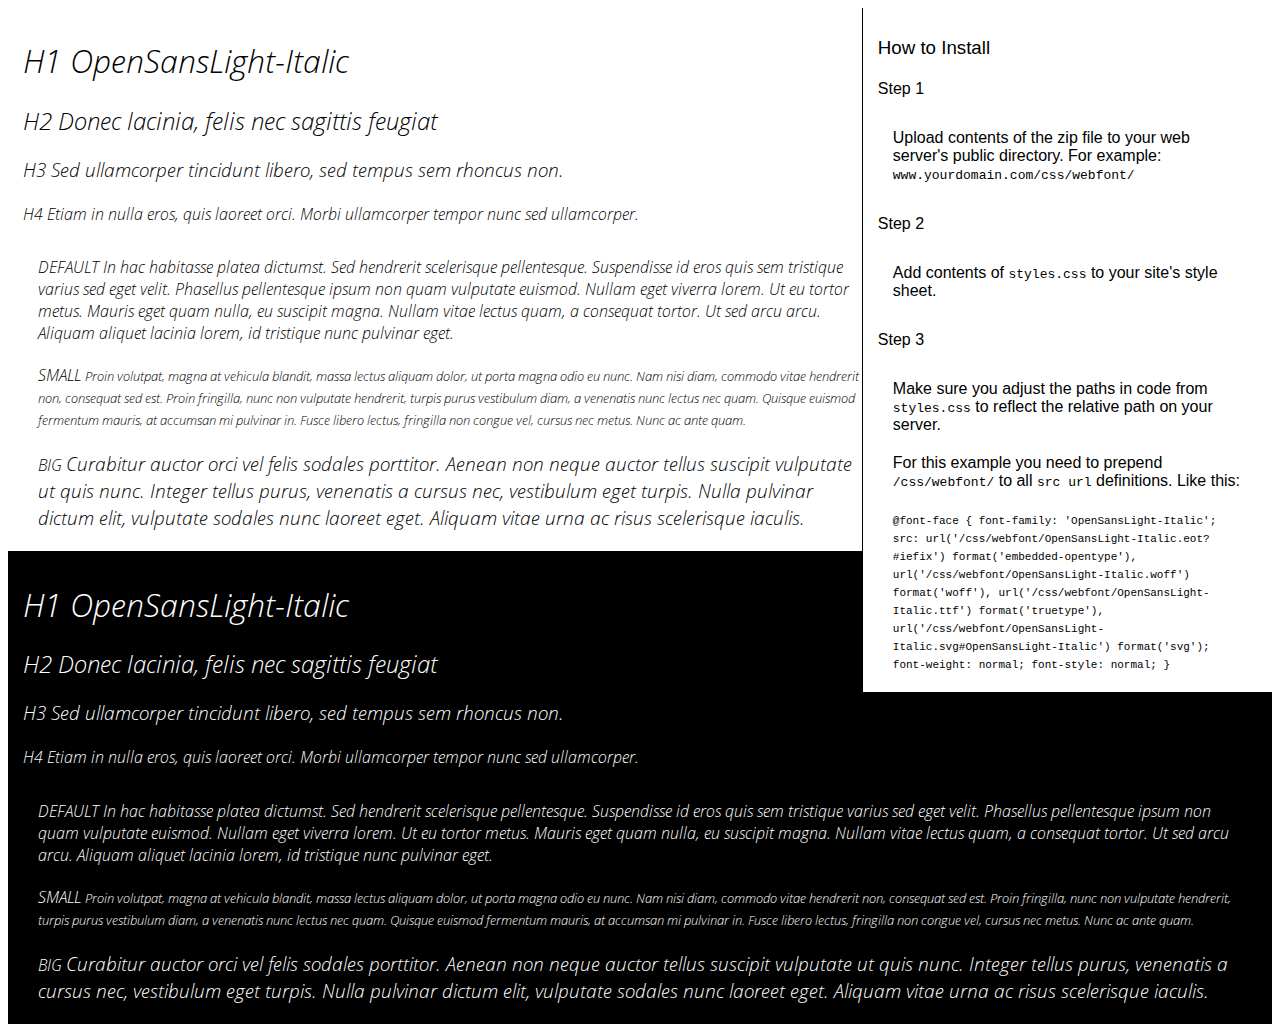
<file: fonts/italic/preview.html>
<!DOCTYPE html>
<html>
<head>
<title>
OpenSansLight-Italic
 - Web font preview
</title>
<style type='text/css'>

@font-face {
  font-family: 'OpenSansLight-Italic';
  src: url('OpenSansLight-Italic.eot?#iefix') format('embedded-opentype'),  url('OpenSansLight-Italic.woff') format('woff'), url('OpenSansLight-Italic.ttf')  format('truetype'), url('OpenSansLight-Italic.svg#OpenSansLight-Italic') format('svg');
  font-weight: normal;
  font-style: normal;
}

body { font-family: 'OpenSansLight-Italic' !important; }
h1, h2, h3, h4 { font-weight: normal; }
.reg { color:black; background:white; }
.inverse { color:white; background:black; }
div { padding: 10px 15px; }
.right { background:white; width:30%; float: right; font-family: sans-serif; border: 1px solid black; border-width: 0 0 1px 1px;}
</style>
</head>
<body>
<div class='right'>
<h3>How to Install</h3>
<h4>Step 1</h4>
<div>
Upload contents of the zip file to your web server's public directory. For example:
<code>www.yourdomain.com/css/webfont/</code>
</div>
<h4>Step 2</h4>
<div>
Add contents of
<code>styles.css</code>
to your site's style sheet.
</div>
<h4>Step 3</h4>
<div>
Make sure you adjust the paths in code from
<code>styles.css</code>
to reflect the relative path on your server.
</div>
<div>
For this example you need to prepend
<code>/css/webfont/</code>
to all
<code>src url</code>
definitions. Like this:
</div>
<div>
<code style='font-size:11px;'>@font-face {
  font-family: 'OpenSansLight-Italic';
  src: url('/css/webfont/OpenSansLight-Italic.eot?#iefix') format('embedded-opentype'),  url('/css/webfont/OpenSansLight-Italic.woff') format('woff'), url('/css/webfont/OpenSansLight-Italic.ttf')  format('truetype'), url('/css/webfont/OpenSansLight-Italic.svg#OpenSansLight-Italic') format('svg');
  font-weight: normal;
  font-style: normal;
}</code>
</div>
</div>
<div class='reg'>
<h1>
H1
OpenSansLight-Italic
</h1>
<h2>
H2
Donec lacinia, felis nec sagittis feugiat
</h2>
<h3>
H3
Sed ullamcorper tincidunt libero, sed tempus sem rhoncus non.
</h3>
<h4>
H4
Etiam in nulla eros, quis laoreet orci. Morbi ullamcorper tempor nunc sed ullamcorper.
</h4>
<div>
DEFAULT
In hac habitasse platea dictumst. Sed hendrerit scelerisque pellentesque. Suspendisse id eros quis sem tristique varius sed eget velit. Phasellus pellentesque ipsum non quam vulputate euismod. Nullam eget viverra lorem. Ut eu tortor metus. Mauris eget quam nulla, eu suscipit magna. Nullam vitae lectus quam, a consequat tortor. Ut sed arcu arcu. Aliquam aliquet lacinia lorem, id tristique nunc pulvinar eget.
</div>
<div>
SMALL
<small>
Proin volutpat, magna at vehicula blandit, massa lectus aliquam dolor, ut porta magna odio eu nunc. Nam nisi diam, commodo vitae hendrerit non, consequat sed est. Proin fringilla, nunc non vulputate hendrerit, turpis purus vestibulum diam, a venenatis nunc lectus nec quam. Quisque euismod fermentum mauris, at accumsan mi pulvinar in. Fusce libero lectus, fringilla non congue vel, cursus nec metus. Nunc ac ante quam.
</small>
</div>
<div>
BIG
<big>
Curabitur auctor orci vel felis sodales porttitor. Aenean non neque auctor tellus suscipit vulputate ut quis nunc. Integer tellus purus, venenatis a cursus nec, vestibulum eget turpis. Nulla pulvinar dictum elit, vulputate sodales nunc laoreet eget. Aliquam vitae urna ac risus scelerisque iaculis.
</big>
</div>

</div>
<div class='inverse'>
<h1>
H1
OpenSansLight-Italic
</h1>
<h2>
H2
Donec lacinia, felis nec sagittis feugiat
</h2>
<h3>
H3
Sed ullamcorper tincidunt libero, sed tempus sem rhoncus non.
</h3>
<h4>
H4
Etiam in nulla eros, quis laoreet orci. Morbi ullamcorper tempor nunc sed ullamcorper.
</h4>
<div>
DEFAULT
In hac habitasse platea dictumst. Sed hendrerit scelerisque pellentesque. Suspendisse id eros quis sem tristique varius sed eget velit. Phasellus pellentesque ipsum non quam vulputate euismod. Nullam eget viverra lorem. Ut eu tortor metus. Mauris eget quam nulla, eu suscipit magna. Nullam vitae lectus quam, a consequat tortor. Ut sed arcu arcu. Aliquam aliquet lacinia lorem, id tristique nunc pulvinar eget.
</div>
<div>
SMALL
<small>
Proin volutpat, magna at vehicula blandit, massa lectus aliquam dolor, ut porta magna odio eu nunc. Nam nisi diam, commodo vitae hendrerit non, consequat sed est. Proin fringilla, nunc non vulputate hendrerit, turpis purus vestibulum diam, a venenatis nunc lectus nec quam. Quisque euismod fermentum mauris, at accumsan mi pulvinar in. Fusce libero lectus, fringilla non congue vel, cursus nec metus. Nunc ac ante quam.
</small>
</div>
<div>
BIG
<big>
Curabitur auctor orci vel felis sodales porttitor. Aenean non neque auctor tellus suscipit vulputate ut quis nunc. Integer tellus purus, venenatis a cursus nec, vestibulum eget turpis. Nulla pulvinar dictum elit, vulputate sodales nunc laoreet eget. Aliquam vitae urna ac risus scelerisque iaculis.
</big>
</div>

</div>
</body>
</html>
</file>
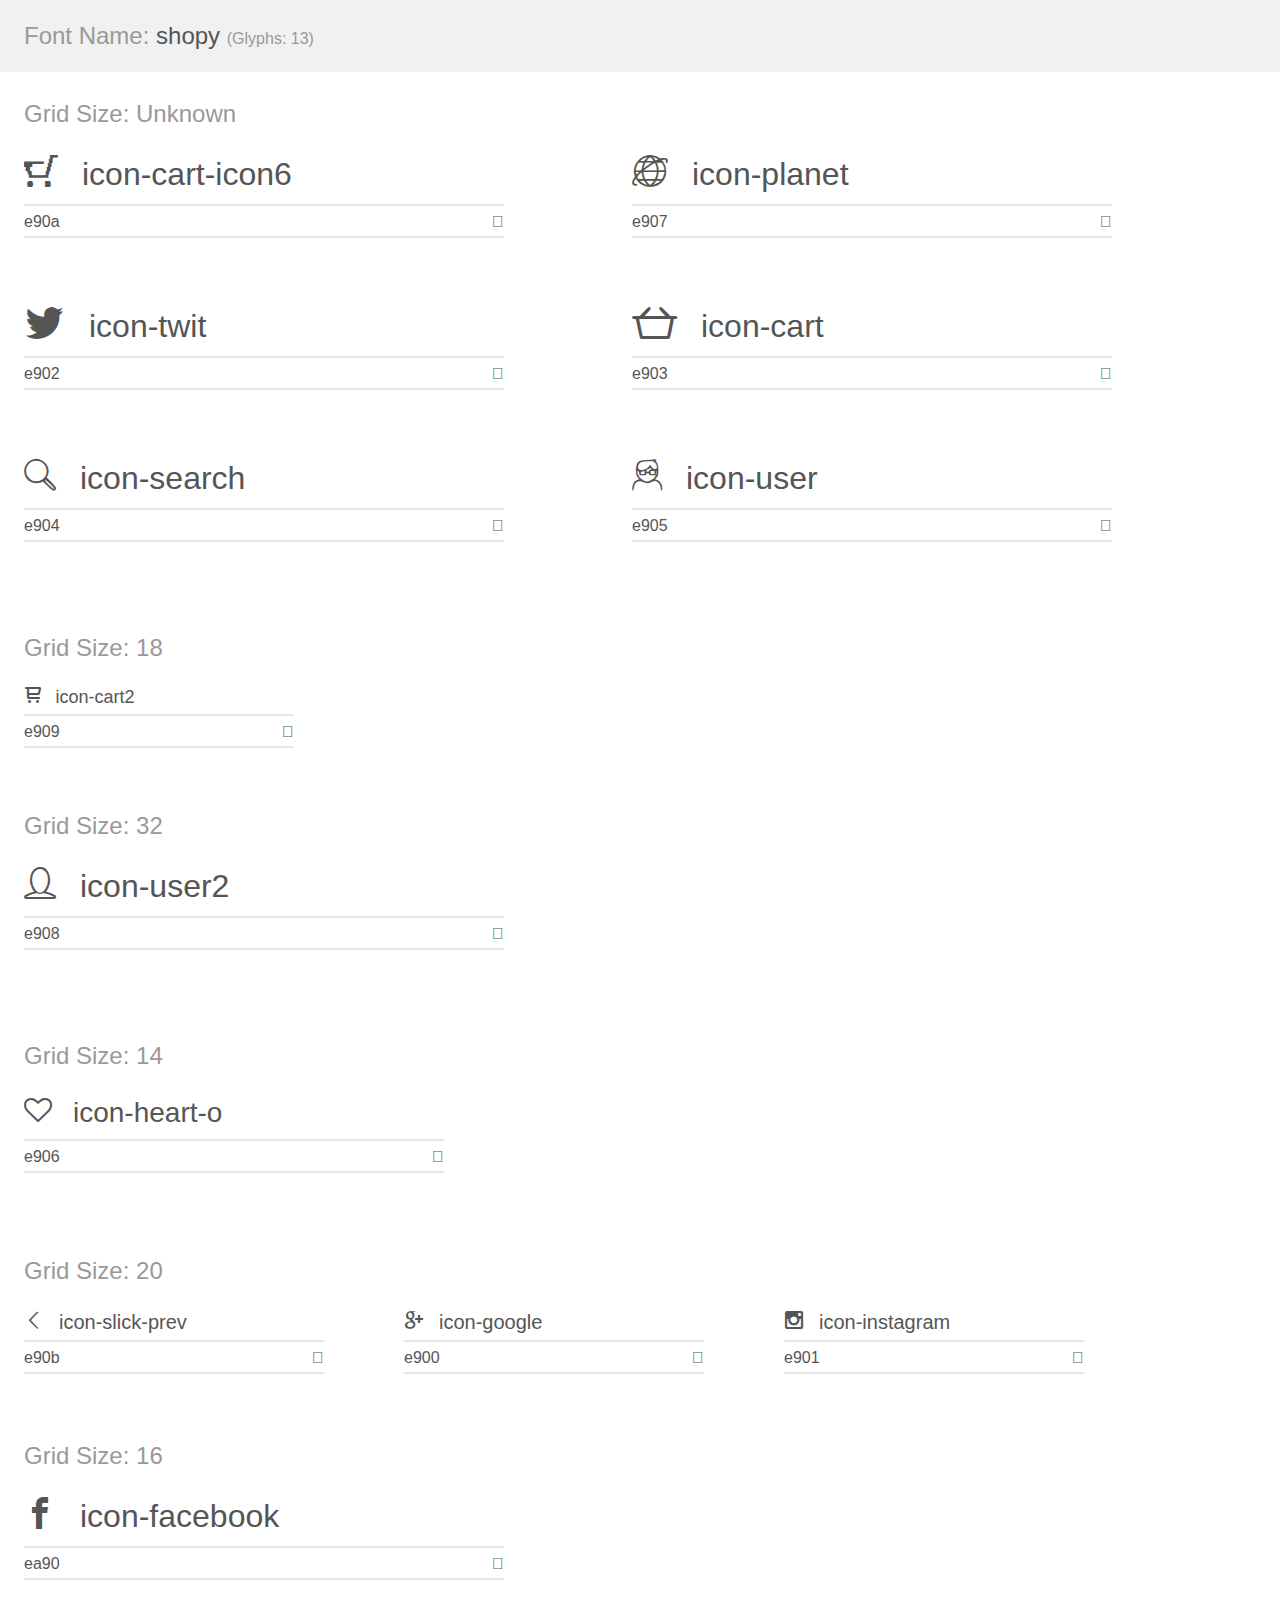
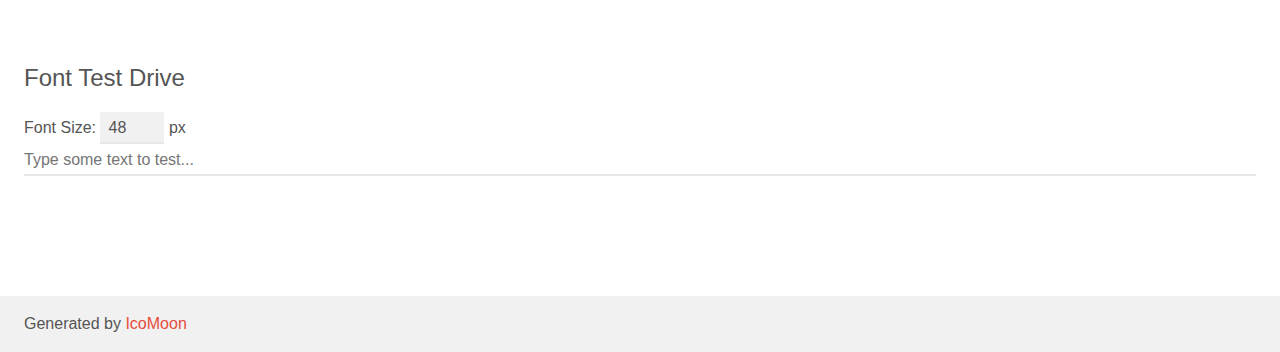
<file: images/fonts/demo.html>
<!doctype html>
<html>
<head>
    <meta charset="utf-8">
    <title>IcoMoon Demo</title>
    <meta name="description" content="An Icon Font Generated By IcoMoon.io">
    <meta name="viewport" content="width=device-width, initial-scale=1">
    <link rel="stylesheet" href="demo-files/demo.css">
    <link rel="stylesheet" href="style.css"></head>
<body>
    <div class="bgc1 clearfix">
        <h1 class="mhmm mvm"><span class="fgc1">Font Name:</span> shopy <small class="fgc1">(Glyphs:&nbsp;13)</small></h1>
    </div>
    <div class="clearfix mhl ptl">
        <h1 class="mvm mtn fgc1">Grid Size: Unknown</h1>
        <div class="glyph fs1">
            <div class="clearfix bshadow0 pbs">
                <span class="icon-cart-icon6">
                
                </span>
                <span class="mls"> icon-cart-icon6</span>
            </div>
            <fieldset class="fs0 size1of1 clearfix hidden-false">
                <input type="text" readonly value="e90a" class="unit size1of2" />
                <input type="text" maxlength="1" readonly value="&#xe90a;" class="unitRight size1of2 talign-right" />
            </fieldset>
            <div class="fs0 bshadow0 clearfix hidden-true">
                <span class="unit pvs fgc1">liga: </span>
                <input type="text" readonly value="" class="liga unitRight" />
            </div>
        </div>
        <div class="glyph fs1">
            <div class="clearfix bshadow0 pbs">
                <span class="icon-planet">
                
                </span>
                <span class="mls"> icon-planet</span>
            </div>
            <fieldset class="fs0 size1of1 clearfix hidden-false">
                <input type="text" readonly value="e907" class="unit size1of2" />
                <input type="text" maxlength="1" readonly value="&#xe907;" class="unitRight size1of2 talign-right" />
            </fieldset>
            <div class="fs0 bshadow0 clearfix hidden-true">
                <span class="unit pvs fgc1">liga: </span>
                <input type="text" readonly value="" class="liga unitRight" />
            </div>
        </div>
        <div class="glyph fs1">
            <div class="clearfix bshadow0 pbs">
                <span class="icon-twit">
                
                </span>
                <span class="mls"> icon-twit</span>
            </div>
            <fieldset class="fs0 size1of1 clearfix hidden-false">
                <input type="text" readonly value="e902" class="unit size1of2" />
                <input type="text" maxlength="1" readonly value="&#xe902;" class="unitRight size1of2 talign-right" />
            </fieldset>
            <div class="fs0 bshadow0 clearfix hidden-true">
                <span class="unit pvs fgc1">liga: </span>
                <input type="text" readonly value="" class="liga unitRight" />
            </div>
        </div>
        <div class="glyph fs1">
            <div class="clearfix bshadow0 pbs">
                <span class="icon-cart">
                
                </span>
                <span class="mls"> icon-cart</span>
            </div>
            <fieldset class="fs0 size1of1 clearfix hidden-false">
                <input type="text" readonly value="e903" class="unit size1of2" />
                <input type="text" maxlength="1" readonly value="&#xe903;" class="unitRight size1of2 talign-right" />
            </fieldset>
            <div class="fs0 bshadow0 clearfix hidden-true">
                <span class="unit pvs fgc1">liga: </span>
                <input type="text" readonly value="" class="liga unitRight" />
            </div>
        </div>
        <div class="glyph fs1">
            <div class="clearfix bshadow0 pbs">
                <span class="icon-search">
                
                </span>
                <span class="mls"> icon-search</span>
            </div>
            <fieldset class="fs0 size1of1 clearfix hidden-false">
                <input type="text" readonly value="e904" class="unit size1of2" />
                <input type="text" maxlength="1" readonly value="&#xe904;" class="unitRight size1of2 talign-right" />
            </fieldset>
            <div class="fs0 bshadow0 clearfix hidden-true">
                <span class="unit pvs fgc1">liga: </span>
                <input type="text" readonly value="" class="liga unitRight" />
            </div>
        </div>
        <div class="glyph fs1">
            <div class="clearfix bshadow0 pbs">
                <span class="icon-user">
                
                </span>
                <span class="mls"> icon-user</span>
            </div>
            <fieldset class="fs0 size1of1 clearfix hidden-false">
                <input type="text" readonly value="e905" class="unit size1of2" />
                <input type="text" maxlength="1" readonly value="&#xe905;" class="unitRight size1of2 talign-right" />
            </fieldset>
            <div class="fs0 bshadow0 clearfix hidden-true">
                <span class="unit pvs fgc1">liga: </span>
                <input type="text" readonly value="" class="liga unitRight" />
            </div>
        </div>
    </div>
    <div class="clearfix mhl ptl">
        <h1 class="mvm mtn fgc1">Grid Size: 18</h1>
        <div class="glyph fs2">
            <div class="clearfix bshadow0 pbs">
                <span class="icon-cart2">
                
                </span>
                <span class="mls"> icon-cart2</span>
            </div>
            <fieldset class="fs0 size1of1 clearfix hidden-false">
                <input type="text" readonly value="e909" class="unit size1of2" />
                <input type="text" maxlength="1" readonly value="&#xe909;" class="unitRight size1of2 talign-right" />
            </fieldset>
            <div class="fs0 bshadow0 clearfix hidden-true">
                <span class="unit pvs fgc1">liga: </span>
                <input type="text" readonly value="" class="liga unitRight" />
            </div>
        </div>
    </div>
    <div class="clearfix mhl ptl">
        <h1 class="mvm mtn fgc1">Grid Size: 32</h1>
        <div class="glyph fs3">
            <div class="clearfix bshadow0 pbs">
                <span class="icon-user2">
                
                </span>
                <span class="mls"> icon-user2</span>
            </div>
            <fieldset class="fs0 size1of1 clearfix hidden-false">
                <input type="text" readonly value="e908" class="unit size1of2" />
                <input type="text" maxlength="1" readonly value="&#xe908;" class="unitRight size1of2 talign-right" />
            </fieldset>
            <div class="fs0 bshadow0 clearfix hidden-true">
                <span class="unit pvs fgc1">liga: </span>
                <input type="text" readonly value="" class="liga unitRight" />
            </div>
        </div>
    </div>
    <div class="clearfix mhl ptl">
        <h1 class="mvm mtn fgc1">Grid Size: 14</h1>
        <div class="glyph fs4">
            <div class="clearfix bshadow0 pbs">
                <span class="icon-heart-o">
                
                </span>
                <span class="mls"> icon-heart-o</span>
            </div>
            <fieldset class="fs0 size1of1 clearfix hidden-false">
                <input type="text" readonly value="e906" class="unit size1of2" />
                <input type="text" maxlength="1" readonly value="&#xe906;" class="unitRight size1of2 talign-right" />
            </fieldset>
            <div class="fs0 bshadow0 clearfix hidden-true">
                <span class="unit pvs fgc1">liga: </span>
                <input type="text" readonly value="" class="liga unitRight" />
            </div>
        </div>
    </div>
    <div class="clearfix mhl ptl">
        <h1 class="mvm mtn fgc1">Grid Size: 20</h1>
        <div class="glyph fs5">
            <div class="clearfix bshadow0 pbs">
                <span class="icon-slick-prev">
                
                </span>
                <span class="mls"> icon-slick-prev</span>
            </div>
            <fieldset class="fs0 size1of1 clearfix hidden-false">
                <input type="text" readonly value="e90b" class="unit size1of2" />
                <input type="text" maxlength="1" readonly value="&#xe90b;" class="unitRight size1of2 talign-right" />
            </fieldset>
            <div class="fs0 bshadow0 clearfix hidden-true">
                <span class="unit pvs fgc1">liga: </span>
                <input type="text" readonly value="" class="liga unitRight" />
            </div>
        </div>
        <div class="glyph fs5">
            <div class="clearfix bshadow0 pbs">
                <span class="icon-google">
                
                </span>
                <span class="mls"> icon-google</span>
            </div>
            <fieldset class="fs0 size1of1 clearfix hidden-false">
                <input type="text" readonly value="e900" class="unit size1of2" />
                <input type="text" maxlength="1" readonly value="&#xe900;" class="unitRight size1of2 talign-right" />
            </fieldset>
            <div class="fs0 bshadow0 clearfix hidden-true">
                <span class="unit pvs fgc1">liga: </span>
                <input type="text" readonly value="" class="liga unitRight" />
            </div>
        </div>
        <div class="glyph fs5">
            <div class="clearfix bshadow0 pbs">
                <span class="icon-instagram">
                
                </span>
                <span class="mls"> icon-instagram</span>
            </div>
            <fieldset class="fs0 size1of1 clearfix hidden-false">
                <input type="text" readonly value="e901" class="unit size1of2" />
                <input type="text" maxlength="1" readonly value="&#xe901;" class="unitRight size1of2 talign-right" />
            </fieldset>
            <div class="fs0 bshadow0 clearfix hidden-true">
                <span class="unit pvs fgc1">liga: </span>
                <input type="text" readonly value="" class="liga unitRight" />
            </div>
        </div>
    </div>
    <div class="clearfix mhl ptl">
        <h1 class="mvm mtn fgc1">Grid Size: 16</h1>
        <div class="glyph fs6">
            <div class="clearfix bshadow0 pbs">
                <span class="icon-facebook">
                
                </span>
                <span class="mls"> icon-facebook</span>
            </div>
            <fieldset class="fs0 size1of1 clearfix hidden-false">
                <input type="text" readonly value="ea90" class="unit size1of2" />
                <input type="text" maxlength="1" readonly value="&#xea90;" class="unitRight size1of2 talign-right" />
            </fieldset>
            <div class="fs0 bshadow0 clearfix hidden-true">
                <span class="unit pvs fgc1">liga: </span>
                <input type="text" readonly value="facebook, brand10" class="liga unitRight" />
            </div>
        </div>
    </div>

    <!--[if gt IE 8]><!-->
    <div class="mhl clearfix mbl">
        <h1>Font Test Drive</h1>
        <label>
            Font Size: <input id="fontSize" type="number" class="textbox0 mbm"
            min="8" value="48" />
            px
        </label>
        <input id="testText" type="text" class="phl size1of1 mvl"
        placeholder="Type some text to test..." value=""/>
        <div id="testDrive" class="icon-">&nbsp;
        </div>
    </div>
    <!--<![endif]-->
    <div class="bgc1 clearfix">
        <p class="mhl">Generated by <a href="https://icomoon.io/app">IcoMoon</a></p>
    </div>

    <script src="demo-files/demo.js"></script>
</body>
</html>
</file>
<file: images/fonts/demo-files/demo.css>
body {
  padding: 0;
  margin: 0;
  font-family: sans-serif;
  font-size: 1em;
  line-height: 1.5;
  color: #555;
  background: #fff;
}
h1 {
  font-size: 1.5em;
  font-weight: normal;
}
small {
  font-size: .66666667em;
}
a {
  color: #e74c3c;
  text-decoration: none;
}
a:hover, a:focus {
  box-shadow: 0 1px #e74c3c;
}
.bshadow0, input {
  box-shadow: inset 0 -2px #e7e7e7;
}
input:hover {
  box-shadow: inset 0 -2px #ccc;
}
input, fieldset {
  font-family: sans-serif;
  font-size: 1em;
  margin: 0;
  padding: 0;
  border: 0;
}
input {
  color: inherit;
  line-height: 1.5;
  height: 1.5em;
  padding: .25em 0;
}
input:focus {
  outline: none;
  box-shadow: inset 0 -2px #449fdb;
}
.glyph {
  font-size: 16px;
  width: 15em;
  padding-bottom: 1em;
  margin-right: 4em;
  margin-bottom: 1em;
  float: left;
  overflow: hidden;
}
.liga {
  width: 80%;
  width: calc(100% - 2.5em);
}
.talign-right {
  text-align: right;
}
.talign-center {
  text-align: center;
}
.bgc1 {
  background: #f1f1f1;
}
.fgc1 {
  color: #999;
}
.fgc0 {
  color: #000;
}
p {
  margin-top: 1em;
  margin-bottom: 1em;
}
.mvm {
  margin-top: .75em;
  margin-bottom: .75em;
}
.mtn {
  margin-top: 0;
}
.mtl, .mal {
  margin-top: 1.5em;
}
.mbl, .mal {
  margin-bottom: 1.5em;
}
.mal, .mhl {
  margin-left: 1.5em;
  margin-right: 1.5em;
}
.mhmm {
  margin-left: 1em;
  margin-right: 1em;
}
.mls {
  margin-left: .25em;
}
.ptl {
  padding-top: 1.5em;
}
.pbs, .pvs {
  padding-bottom: .25em;
}
.pvs, .pts {
  padding-top: .25em;
}
.unit {
  float: left;
}
.unitRight {
  float: right;
}
.size1of2 {
  width: 50%;
}
.size1of1 {
  width: 100%;
}
.clearfix:before, .clearfix:after {
  content: " ";
  display: table;
}
.clearfix:after {
  clear: both;
}
.hidden-true {
  display: none;
}
.textbox0 {
  width: 3em;
  background: #f1f1f1;
  padding: .25em .5em;
  line-height: 1.5;
  height: 1.5em;
}
#testDrive {
  display: block;
  padding-top: 24px;
  line-height: 1.5;
}
.fs0 {
  font-size: 16px;
}
.fs1 {
  font-size: 32px;
}
.fs2 {
  font-size: 18px;
}
.fs3 {
  font-size: 32px;
}
.fs4 {
  font-size: 28px;
}
.fs5 {
  font-size: 20px;
}
.fs6 {
  font-size: 32px;
}
</file>
<file: images/fonts/style.css>
@font-face {
  font-family: 'shopy';
  src:  url('fonts/shopy.eot?rqcodw');
  src:  url('fonts/shopy.eot?rqcodw#iefix') format('embedded-opentype'),
    url('fonts/shopy.ttf?rqcodw') format('truetype'),
    url('fonts/shopy.woff?rqcodw') format('woff'),
    url('fonts/shopy.svg?rqcodw#shopy') format('svg');
  font-weight: normal;
  font-style: normal;
}

[class^="icon-"], [class*=" icon-"] {
  /* use !important to prevent issues with browser extensions that change fonts */
  font-family: 'shopy' !important;
  speak: none;
  font-style: normal;
  font-weight: normal;
  font-variant: normal;
  text-transform: none;
  line-height: 1;

  /* Better Font Rendering =========== */
  -webkit-font-smoothing: antialiased;
  -moz-osx-font-smoothing: grayscale;
}

.icon-cart-icon6:before {
  content: "\e90a";
}
.icon-planet:before {
  content: "\e907";
}
.icon-twit:before {
  content: "\e902";
}
.icon-cart:before {
  content: "\e903";
}
.icon-search:before {
  content: "\e904";
}
.icon-user:before {
  content: "\e905";
}
.icon-cart2:before {
  content: "\e909";
}
.icon-user2:before {
  content: "\e908";
}
.icon-heart-o:before {
  content: "\e906";
}
.icon-slick-prev:before {
  content: "\e90b";
}
.icon-google:before {
  content: "\e900";
}
.icon-instagram:before {
  content: "\e901";
}
.icon-facebook:before {
  content: "\ea90";
}
</file>
